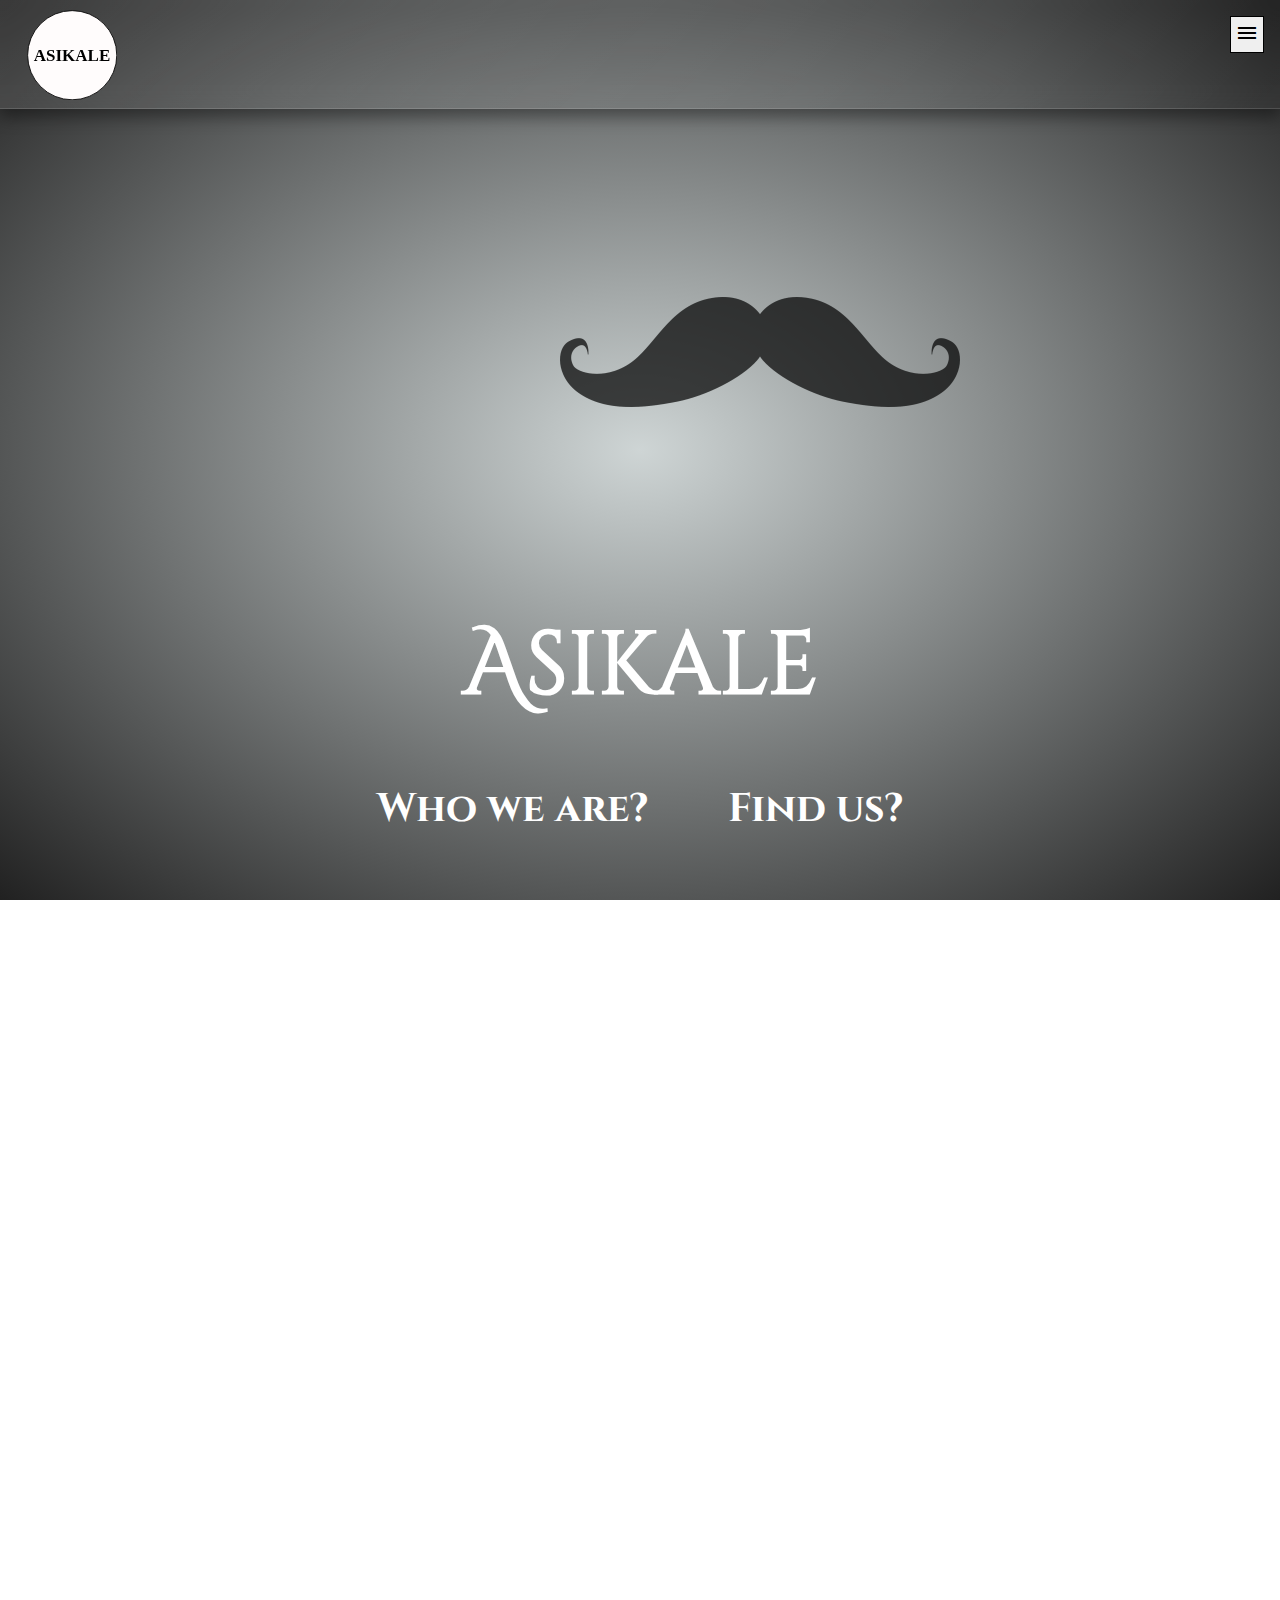
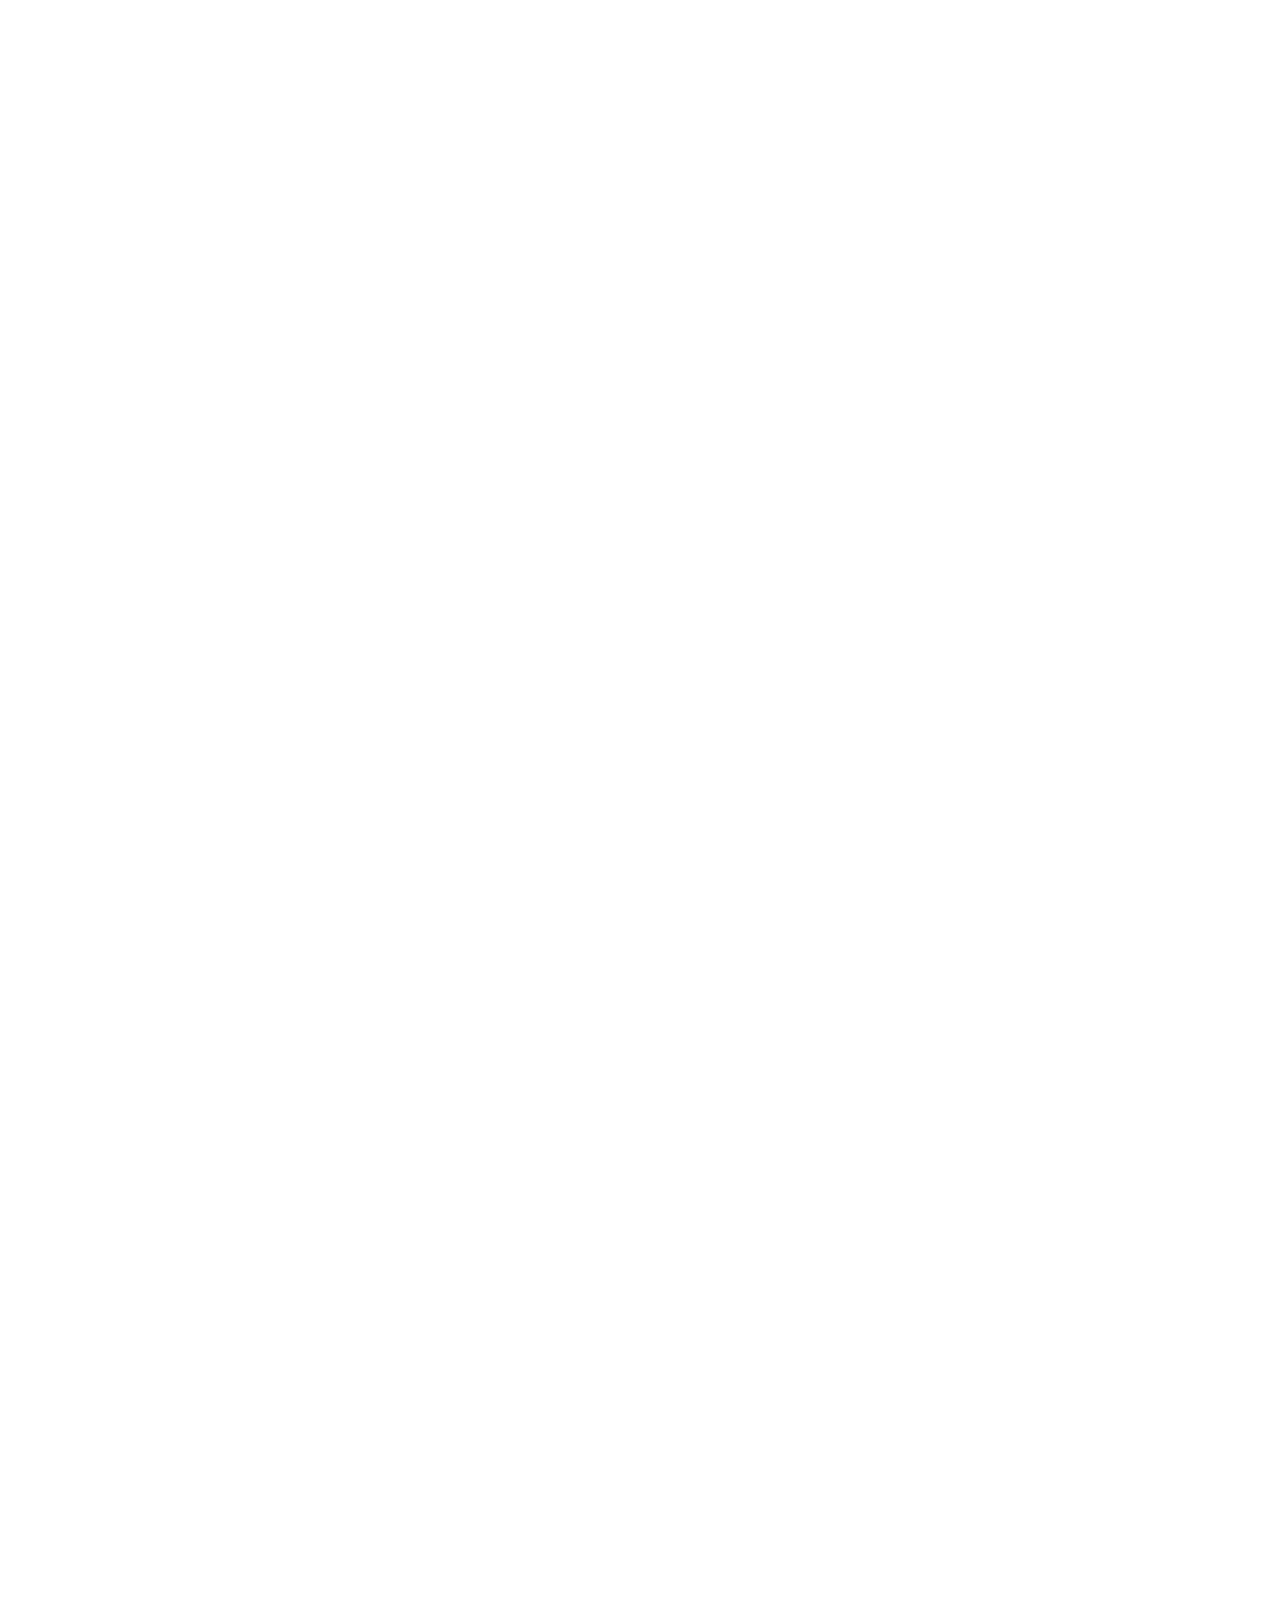
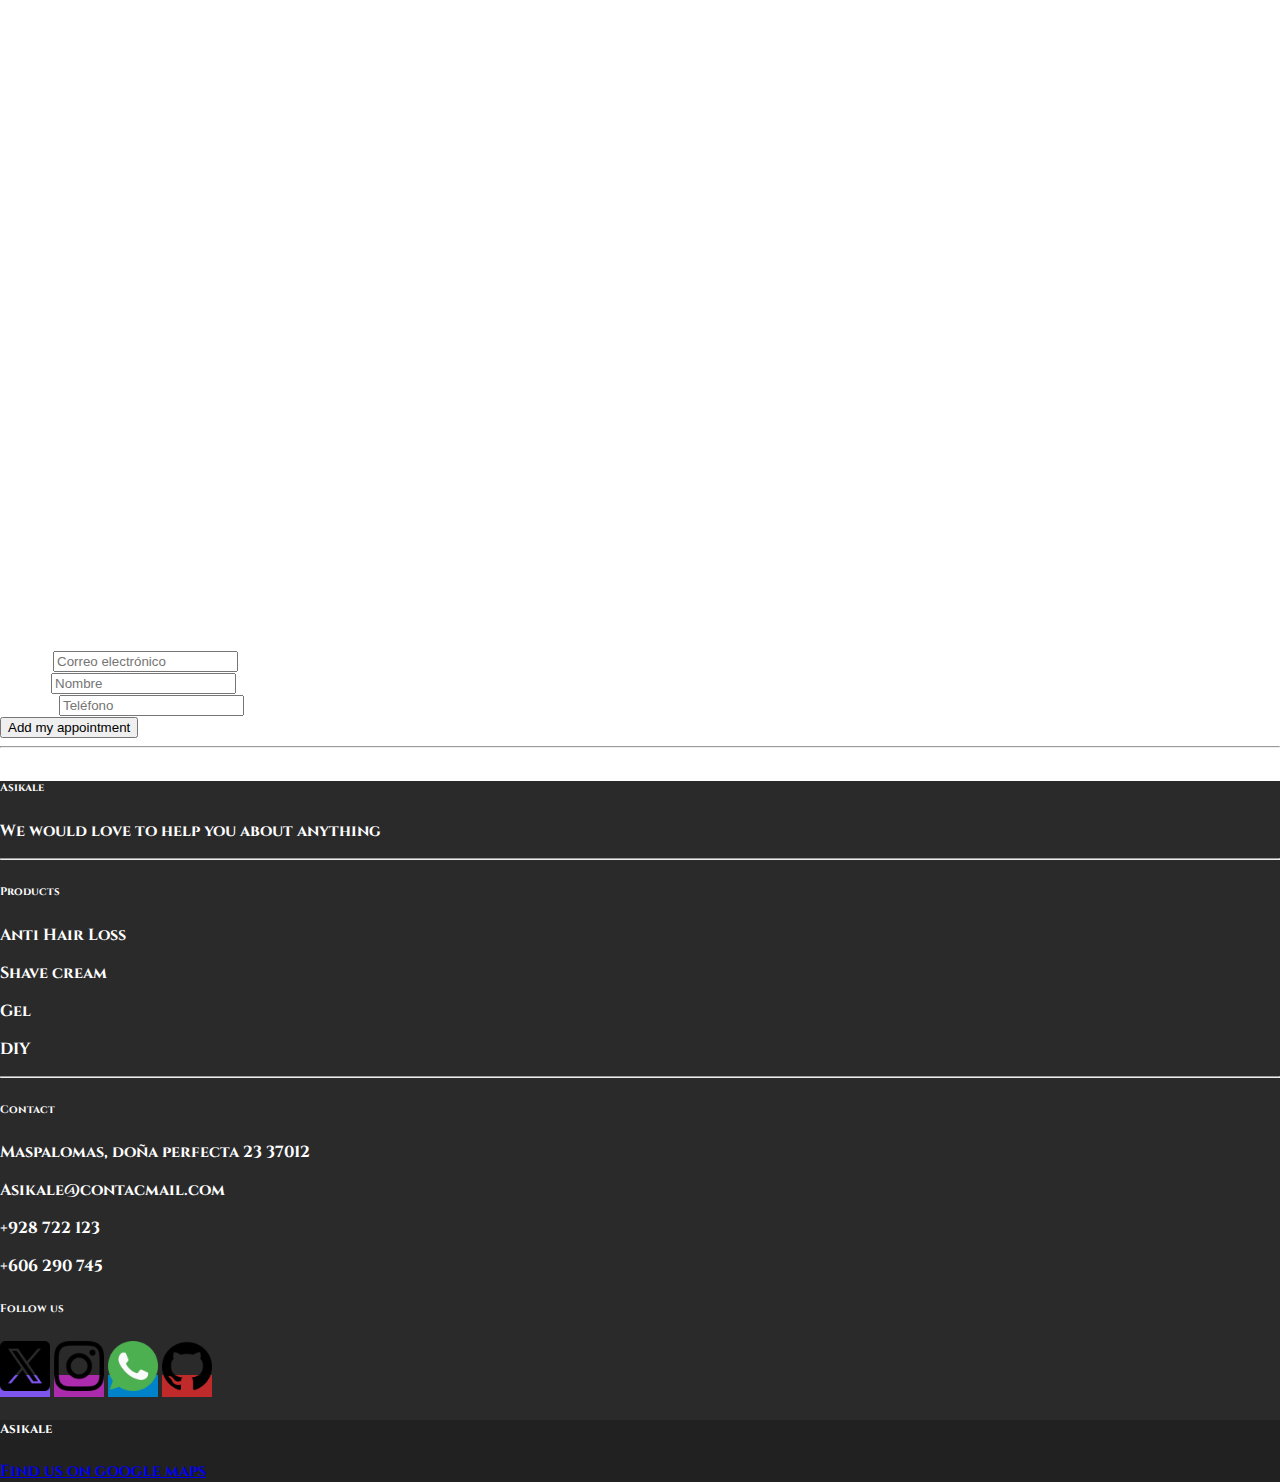
<file: index.html>
<!DOCTYPE html>
<html lang="en">

<head>
  <meta charset="UTF-8">
  <meta name="viewport" content="width=device-width, initial-scale=1.0">
  <title>Asikale</title>
  <link href="https://cdn.jsdelivr.net/npm/bootstrap@5.0.2/dist/css/bootstrap.min.css" rel="stylesheet"
    integrity="sha384-EVSTQN3/azprG1Anm3QDgpJLIm9Nao0Yz1ztcQTwFspd3yD65VohhpuuCOmLASjC" crossorigin="anonymous">
  <link rel="stylesheet" href="https://fonts.googleapis.com/css2?family=Material+Symbols+Outlined:opsz,wght,FILL,GRAD@24,400,0,0">
  <link href="https://fonts.googleapis.com/icon?family=Material+Icons" rel="stylesheet">
  <link rel="stylesheet" href="style.css">

</head>

<body>
  <header id="header" class="header">
    <div class="logo"></div>
    <div class="inicio"></div>
  </header>

  <ul class="menu">
    <li>
      <a class="menuItem"><img class="userImage" src="img/home.png" alt="Imagen1"></a>
    </li>
    <li>
      <a class="menuItem" href="Form/index.html"><img class="userImage" src="img/user.png" alt="Imagen1"></a>
    </li>
  </ul>

  <button type="button" class="hamburger">
    <i class="menuIcon material-icons">menu</i>
    <i class="closeIcon material-icons">close</i>
  </button>


    <img src="img/parallax-background-land-page.png" alt="Moustache png" id="parallaxEffects" class="parallaxEffects">


  <h1>Asikale</h1>

  <section class="nav-mid">
    <ul class="botones">
      <li onclick="text1()">Who we are?</li>
      <li onclick="text2()">Find us?</li>
    </ul>
  </section>

  <section class="asikaleText">
    <p id="asikaleTextP"></p>
  </section>

  <section class="list reveal">
    <ul class="list-image">
      <li id="li1" onclick="firstImage()">Orch cut</li>
      <li id="li2" onclick="secondImage()">Buzz cut</li>
      <li id="li3" onclick="thirdImage()">Under cut</li>
      <li id="li4" onclick="fourthImage()">Book cut</li>
      <li id="li5" onclick="fifthImage()">Drown cut</li>
    </ul>
    <div class="carrousel-images">
      <img id="image-selector" src="img/cut-1.jpg" alt="casa">
    </div>
  </section>

  <section class="barbers reveal">
    <div class="barbers-container">
      <img src="img/barber-section-6.jpg" alt="Imagen1">
      <h3>MANSOUR GALLARDO</h3>
      <p>Expert in long hairstyles for gentlemen</p>
      <ul>
        <li><span class="material-symbols-outlined">timer</span>10-6</li>
        <li><span class="material-symbols-outlined">call</span>611234567</li>
      </ul>
    </div>
    <div class="barbers-container">
      <img src="img/barber-section-5.jpg" alt="Imagen1">
      <h3>Cynthia Montenegro</h3>
      <p>I specialize in predominantly Afro hair</p>
      <ul>
        <li><span class="material-symbols-outlined">timer</span>10-6</li>
        <li><span class="material-symbols-outlined">call</span>655432189</li>
      </ul>
    </div>
    <div class="barbers-container">
      <img src="img/barber-section-7.jpg" alt="Imagen1">
      <h3>Mayer Breaking</h3>
      <p>Curly hair is my passion</p>
      <ul>
        <li><span class="material-symbols-outlined">timer</span>10-6</li>
        <li><span class="material-symbols-outlined">call</span>677890123</li>
      </ul>
    </div>
    <div class="barbers-container">
      <img src="img/barber-section-1.jpg" alt="Imagen1">
      <h3>Echedey dust ||</h3>
      <p>I handle every type of hair you can imagine</p>
      <ul>
        <li><span class="material-symbols-outlined">timer</span>10-6</li>
        <li><span class="material-symbols-outlined">call</span>6019274816</li>
      </ul>
    </div>
    <div class="barbers-container">
      <img src="img/barber-section-3.jpg" alt="Imagen1">
      <h3>Nabi The God</h3>
      <p>Bears are nothing to me</p>
      <ul>
        <li><span class="material-symbols-outlined">timer</span>10-6</li>
        <li><span class="material-symbols-outlined">call</span>644567890</li>
      </ul>
    </div>
    <div class="barbers-container">
      <img src="img/barber-section-4.jpg" alt="Imagen1">
      <h3>Tybur proferus</h3>
      <p>Beards are nothing for me</p>
      <ul>
        <li><span class="material-symbols-outlined">timer</span>10-6</li>
        <li><span class="material-symbols-outlined">call</span>633210987</li>
      </ul>
    </div>
  </section>

<!-- CRUD -->
  <div class="container text-center">
    <h3>Ask your appointment</h3>
  </div>
  <div class="container">
    <div class="container mb-5">
      <div class="row">
        <form>
          <div class="mb-3">
            <label class="form-label">Email</label>
            <input type="email" class="form-control" id="inputEmail" placeholder="Correo electrónico">
          </div>
          <div class="mb-3">
            <label class="form-label">Name</label>
            <input type="text" class="form-control" id="inputName" placeholder="Nombre">
          </div>
          <div class="mb-3">
            <label class="form-label">Phone</label>
            <input type="number" class="form-control" id="inputPhone" placeholder="Teléfono">
          </div>
          <button type="submit" class="btn btn-primary" id="btnAdd" onclick="addData()">Add my appointment</button>
          <button type="submit" class="btn btn-primary" id="btnUpdate">Update appointment</button>
        </form>
      </div>
      <hr>
      <table class="table table-bordered" id="tableData">
        <thead>
          <tr>
            <th>Email</th>
            <th>name</th>
            <th>Teléfono</th>
            <th>Acciones</th>
          </tr>
        </thead>
        <tbody>

        </tbody>
      </table>
    </div>
  </div>

<!-- Footer with bootstrap -->
  <footer class="text-center text-lg-start text-white" style="background-color: #2a2a2b">
    <div class="container p-4 pb-0">
      <section class="">
        <div class="row">
          <div class="col-md-3 col-lg-3 col-xl-3 mx-auto mt-3">
            <h6 class="text-uppercase mb-4 font-weight-bold">Asikale</h6>
            <p>We would love to help you about anything</p>
          </div>

          <hr class="w-100 clearfix d-md-none">

          <div class="col-md-2 col-lg-2 col-xl-2 mx-auto mt-3">
            <h6 class="text-uppercase mb-4 font-weight-bold">Products</h6>
            <p><a class="text-white">Anti Hair Loss</a></p>
            <p><a class="text-white">Shave cream</a></p>
            <p><a class="text-white">Gel</a></p>
            <p><a class="text-white">DIY</a></p>
          </div>

          <hr class="w-100 clearfix d-md-none" />

          <div class="col-md-4 col-lg-3 col-xl-3 mx-auto mt-3">
            <h6 class="text-uppercase mb-4 font-weight-bold">Contact</h6>
            <p><i class="fas fa-home mr-3"></i>Maspalomas, doña perfecta 23 37012</p>
            <p><i class="fas fa-envelope mr-3"></i> Asikale@contacmail.com</p>
            <p><i class="fas fa-phone mr-3"></i> +928 722 123</p>
            <p><i class="fas fa-print mr-3"></i> +606 290 745</p>
          </div>

          <div class="col-md-3 col-lg-2 col-xl-2 mx-auto mt-3">
            <h6 class="text-uppercase mb-4 font-weight-bold">Follow us</h6>
            <a class="btn btn-primary btn-floating m-1" style="background-color: #7e55ee" href="#!" role="button"><i class="fab fa-twitter"></i><img class="socialMedia" src="icons/gorjeo.png" alt=""></a>
            <a class="btn btn-primary btn-floating m-1" style="background-color: #ac2bac" href="#!" role="button"><i class="fab fa-instagram"></i><img class="socialMedia" src="icons/instagram.png" alt=""></a>
            <a class="btn btn-primary btn-floating m-1" style="background-color: #0082ca" href="#!" role="button"><i class="fab fa-linkedin-in"></i><img class="socialMedia" src="icons/whatsapp.png" alt=""></a>
            <a class="btn btn-primary btn-floating m-1" style="background-color: #c02a2a" href="#!" role="button"><i class="fab fa-github"></i><img class="socialMedia" src="icons/github.png" alt=""></a>
          </div>
        </div>
      </section>
    </div>

    <div class="text-center p-3" style="background-color: rgba(0, 0, 0, 0.2)">
      <h5>Asikale</h5>
      <a class="text-white" href="https://www.google.com/maps/dir//asikale/data=!4m6!4m5!1m1!4e2!1m2!1m1!1s0xc40953a6a26597d:0xf67e944082248863?sa=X&ved=2ahUKEwjs34bi1IiDAxUgTKQEHQpXBpQQ9Rd6BAhCEAA">Find us on google maps</a>
    </div>
  </footer>
  <script src="https://cdn.jsdelivr.net/npm/bootstrap@5.3.2/dist/js/bootstrap.bundle.min.js" integrity="sha384-C6RzsynM9kWDrMNeT87bh95OGNyZPhcTNXj1NW7RuBCsyN/o0jlpcV8Qyq46cDfL" crossorigin="anonymous"></script>
  <script src="script.js"></script>
</body>
</html>
</file>
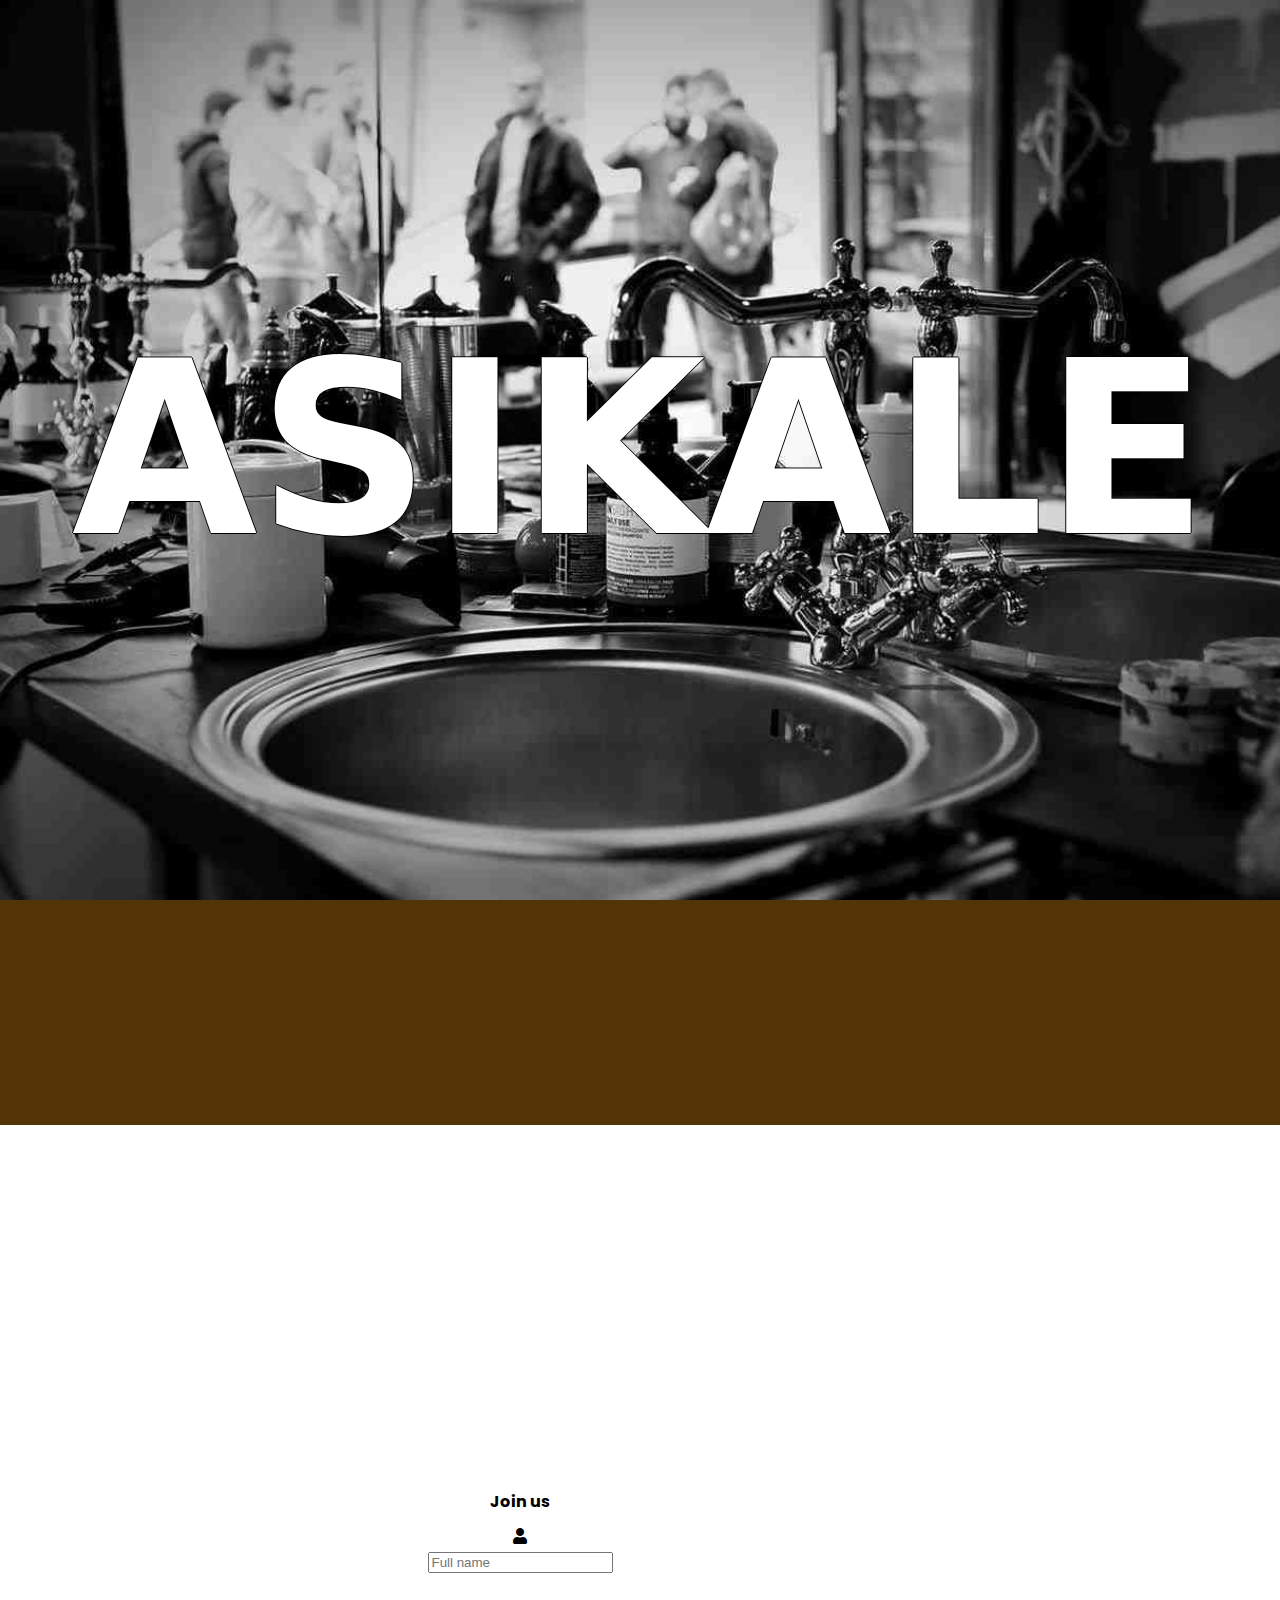
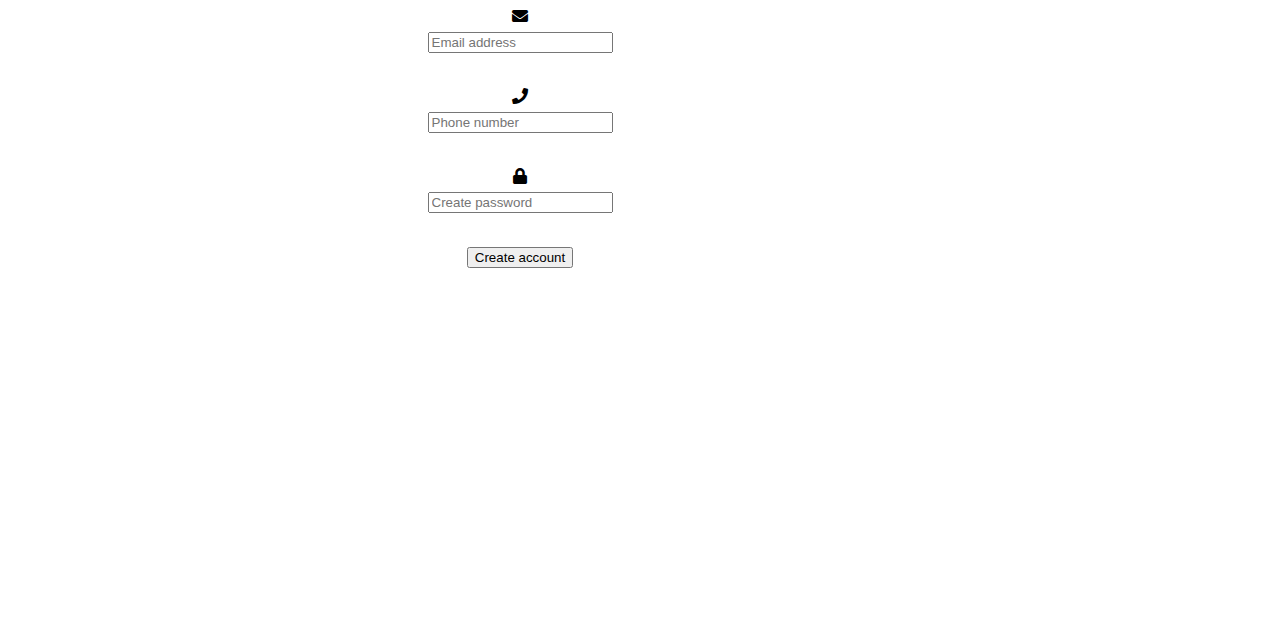
<file: Form/index.html>
<!DOCTYPE html>
<html lang="en">
<head>
  <meta charset="UTF-8">
  <meta name="viewport" content="width=device-width, initial-scale=1.0">
  <title>Asikale-Form</title>
  <link rel="stylesheet" href="https://use.fontawesome.com/releases/v5.0.8/css/all.css">
  <script src="//cdnjs.cloudflare.com/ajax/libs/jquery/3.2.1/jquery.min.js"></script>
  <link href="https://cdn.jsdelivr.net/npm/bootstrap@5.0.2/dist/css/bootstrap.min.css" rel="stylesheet" integrity="sha384-EVSTQN3/azprG1Anm3QDgpJLIm9Nao0Yz1ztcQTwFspd3yD65VohhpuuCOmLASjC" crossorigin="anonymous">
  <link rel="stylesheet" href="style.css">
</head>

<body>
  <section class="parallax-container">
    <h1>ASIKALE</h1>
  </section>
  <section class="buffer"></section>

  <section class="parallax-container parallax-container2">
    <div class="container adjust">
      <br>
      <div class="card bg-light ">
        <article class="card-body mx-auto" style="max-width: 400px;">
          <h4 class="card-title mt-3 text-center">Join us</h4>
          <form id="form-validation" action="../index.html">
            <div class="form-group input-group space">
              <div class="input-group-prepend">
                <span class="input-group-text"><i class="fa fa-user"></i> </span>
              </div>
              <input name="name" class="form-control" placeholder="Full name" type="text">
            </div>

            <div class="form-group input-group space">
              <div class="input-group-prepend">
                <span class="input-group-text"> <i class="fa fa-envelope"></i> </span>
              </div>
              <input name="email" class="form-control" placeholder="Email address" type="email" id="inputEmail">
            </div>

            <div class="form-group input-group space">
              <div class="input-group-prepend">
                <span class="input-group-text"> <i class="fa fa-phone"></i> </span>
              </div>
              <input name="phone" class="form-control" placeholder="Phone number" type="text" id="inputPhone">
            </div>

            <div class="form-group input-group space">
              <div class="input-group-prepend">
                <span class="input-group-text"><i class="fa fa-lock"></i></span>
              </div>
              <input name="password" class="form-control" placeholder="Create password" type="password" id="inputPassword">

              <div class="form-group input-group space"></div>

              <div class="form-group">
                <button type="submit" class="btn btn-primary btn-block"> Create account </button>
              </div>
            </div>
          </form>
        </article>
      </div>
    </div>
  </section>
  

  <script src="javascript.js"></script>
</body>
</html>
</file>
<file: style.css>
/* All fonts */
@font-face {
  font-family: cinzel-black;
  src: url(Fonts/cinzel.black.ttf);
}
@font-face {
  font-family: cinzel-bold;
  src: url(Fonts/cinzel.bold.ttf);
}
@font-face {
  font-family: cinzel-decorative;
  src: url(Fonts/cinzel.decorative-regular.ttf);
}
@font-face {
  font-family: cinzel-regular;
  src: url(Fonts/cinzel.regular.ttf);
}
@font-face {
  font-family: cinzel-precious;
  src: url(Fonts/precious.regular.ttf);
}

* {
  box-sizing: border-box;
}

body {
  margin: 0;
  background: radial-gradient(
    rgba(160, 173, 173, 0.514) 0%,
    rgba(0, 0, 0, 0.87) 100%
  );
  padding-top: 28vh;
  background-attachment: fixed;
  font-family: cinzel-bold;
  scroll-behavior: smooth;
  overflow-x: hidden;
  color: white;

}

/* Header fixed */
.header {
  width: 100%;
  background: linear-gradient(
    135deg,
    rgba(255, 255, 255, 0.1),
    rgba(255, 255, 255, 0)
  );
  backdrop-filter: blur(10px);
  -webkit-backdrop-filter: 10px;
  border-bottom: 1px solid rgba(255, 255, 255, 0.13);
  box-shadow: 0 8px 15px 0 rgba(0, 0, 0, 0.39);
  display: flex;
  justify-content: space-between;
  align-items: center;
  padding-top: 2px;
  position: fixed;
  top: 0;
  z-index: 99;
}


.logo {
  width: 10vw;
  height: 10vh;
  background-image: url(img/Logo.svg);
  background-repeat: no-repeat;
  background-size: contain;
  background-position: center;
  margin: 8px;
}

/* Menú desplegable */
.hamburger {
  position: fixed;
  z-index: 100;
  top: 1rem;
  right: 1rem;
  padding: 4px;
  border: black solid 1px;
  /* background: white; */
  cursor: pointer;
}

.menu {
  position: fixed;
  transform: translateX(100%);
  transition: transform 0.2s;
  top: 0;
  left: 0;
  right: 0;
  bottom: 0;
  z-index: 99;
  background: radial-gradient(circle, rgb(95, 95, 95) 50%, rgb(49, 49, 49));
  list-style: none;
  padding-top: 4rem;

}

.menu li{
  margin-left: 80px;
  margin-top: 200px;
}

.userImage{
  width: 70px;
  height: 70px;
}

.closeIcon {
  display: none;
}

.showMenu {
  transform: translateX(80%);
}

.reveal{
  position: relative;
  transform: translateY(-150px);
  opacity: 0;
  transition: 2s all ease;
}
.reveal.active{
  transform: translateY(0);
  opacity: 1;
}
/* .parallaxContainer{
  position: relative;
  top: 10px;
  left: 620px;
} */
.parallaxEffects{
  position: relative;
  max-width: 400px;
  left: 560px;
  opacity: 0.7;
  margin: 0 0 10vh 0;

}

/* Page */
/* Top-page */
h1 {
  text-align: center;
  font-size: 3.5rem;
  margin-bottom: 0;
  font-family: cinzel-decorative;
  font-size: 5.5rem;
}

ul.botones {
  padding: 0;
  display: flex;
  flex-direction: row;
  justify-content: center;
}

ul.botones li {
  list-style-type: none;
  text-align: center;
  margin: 1em;
  font-size: 1.5rem;
  cursor: pointer;
  transition: 0.5s ease-out;
  font-size: 2.5rem;
  &:hover {
    scale: 1.2;
  }
}

section.asikaleText {
  width: 80%;
  margin: 0 auto;
  text-align: center;
  height: 30vh;
}

section.asikaleText p {
  font-size: 2rem;
  margin-bottom: 2rem;
}

/* Mid-page */
/* Section-haircuts */
section.list {
  display: flex;
  flex-wrap: wrap;
  margin-bottom: 5vh;
  height: 65vh;
  justify-content: center;
  align-items: center;
  gap: 5vw;
}

section.list ul {
  list-style-type: none;
  padding: 0;
  margin: 0;
  display: flex;
  flex-direction: column;
  gap: 2vh;
}

.list-image li {
  padding: 7px;
  border-radius: 6px;
  font-size: 2.5em;
  text-align: center;
  justify-content: center;
  cursor: pointer;
  transition: 0.5s ease-in-out;
  display: inline-flex;
  &:hover {
    transform: scale(1.19);
    transition: 1s;
  }
}

div.carrousel-images img {
  max-width: 42vh;
  border-radius: 5px;
}

/* Barbers section */
section.barbers {
  width: 100vw;
  display: flex;
  flex-direction: column;
  justify-content: center;
  align-items: center;
  padding-top: 2vh;
  gap: 4vh;
  margin-bottom: 10vh;
}

section.barbers div.barbers-container {
  width: 90vw;
  background: linear-gradient(
    135deg,
    rgba(255, 255, 255, 0.1),
    rgba(255, 255, 255, 0)
  );
  backdrop-filter: blur(10px);
  -webkit-backdrop-filter: 10px;
  border-radius: 20px;
  border: 1px solid rgba(255, 255, 255, 0.13);
  box-shadow: 0 8px 43px 0 rgba(0, 0, 0, 0.39);
  padding-top: 2vh;
  display: flex;
  flex-direction: column;
  align-items: center;
  transition: 0.8s;
  &:hover {
    scale: 1.05;
  }
}

div.barbers-container img {
  width: 85vw;
  height: 35vh;
  border-radius: 5px;
  box-shadow: 0px 5px 30px;
}

div.barbers-container h3 {
  font-size: x-large;
}

div.barbers-container p {
  color: rgb(0, 0, 0);
  text-align: center;
  font-size: large;
}

div.barbers-container ul {
  list-style-type: none;
  display: flex;
  width: 100%;
  justify-content: space-evenly;
  color: white;
  padding: 0;
}

li span {
  margin-right: 10px;
}

/* Bottom-page */
/* Form with bootstrap */
.appointment{
  margin-bottom: 5vh;
}

/* update button */
#btnUpdate{
  display: none;
}

.crud{
  background-color: red;
}


/* Footer */
footer img.socialMedia{
  width: 50px;
}

/* Media queries - page */
@media (width <= 500px) {
  .socialMedia{
    display: flex;
    flex-direction: row;
  }
  section.list{
    margin-bottom: 20vh;
  }
  .footer{
    flex-direction: column;
    gap: 20px;
  }
  section.asikaleText {
    margin-bottom: 30vh;
  }
  .showMenu{
    transform: translateX(30%);
  }
  .parallaxEffects{
    left: 70px;
  }
}

@media (501px <= width <= 1440px) {
  section.barbers {
    flex-direction: row;
    flex-wrap: wrap;
  }
  section.barbers div.barbers-container {
    width: 43vw;
  }
  div.barbers-container img {
    width: 38vw;
    height: 30vw;
  }
  .showMenu{
    transform: translateX(50%);
  }
  section.list{
    margin-bottom: 5vh;
  }
}

@media (501px <= width <= 700px) {
  .parallaxEffects{
    left: 180px;
  }
}
@media (700px <= width <= 1100px) {
  .parallaxEffects{
    left: 350px;
  }
}

@media (width >= 1441px) {
  section.barbers {
    flex-direction: row;
    flex-wrap: wrap;
  }
  section.barbers div.barbers-container {
    width: 28vw;
  }
  div.barbers-container img {
    width: 20vw;
    height: 28vh;
  }
  section.list {
    gap: 0;
    justify-content: unset;
    flex-wrap: nowrap;
    & ul {
      width: 60vw;
    }
  }
}
</file>
<file: Form/style.css>
@import "https://fonts.googleapis.com/css2?family=Poppins:wght@400;700&display=swap";

body {
  margin: 0;
  font-family: Poppins, sans-serif;
}

/* Efecto parallax primera imagen */
.parallax-container {
  display: flex;
  min-height: 100vh;
  flex-direction: column;
  align-items: center;
  justify-content: center;
  background-attachment: fixed;
  background-image: url("../img/form-background-parallax.jpg");
  background-position: center;
  background-size: cover;
  row-gap: 4rem;
  text-align: center;
}

/* Divisor de las imágenes */
.buffer {
  width: 100%;
  min-height: 25vh;
  background-color: rgb(82, 52, 7);
}

/* Parallax effect -  */
.parallax-container2 {
  flex-direction: row;
  flex-wrap: wrap;
  padding: 6rem 0;
  background-image: url("../img/form-background-parallax-2.jpg");
  gap: 1.6em;
}

h1 {
  font-size: 15rem;
  font-weight: 700;
  color: white;
  text-shadow: -1px 0 black, 0 1px black, 1px 0 black, 0 -1px black;
  font-family: sans; color: rgb(255, 255, 255);
}

h4{
    margin-bottom: 10px;
}

a {
  display: inline-block;
  padding: 1em 3.5em;
  border-radius: 0.3em;
  color: white;
  font-size: 0.875rem;
  font-weight: 700;
  letter-spacing: 0.5px;
  text-decoration: none;
  text-transform: uppercase;
}

 h3 {
  margin-top: 1em;
  font-size: 1.6rem;
  font-weight: 700;
}

.divider-text {
    position: relative;
    text-align: center;
    margin-top: 15px;
    margin-bottom: 15px;
}
.divider-text span {
    padding: 7px;
    font-size: 12px;
    position: relative;   
    z-index: 2;
}
.divider-text:after {
    content: "";
    position: absolute;
    width: 100%;
    border-bottom: 1px solid #ddd;
    top: 55%;
    left: 0;
    z-index: 1;
}

.space{
  margin-bottom: 30px;
}

/* bootstrap da pereza */
.adjust{
  width: 50%;
  justify-content: center;
  align-self: center;
}
</file>
